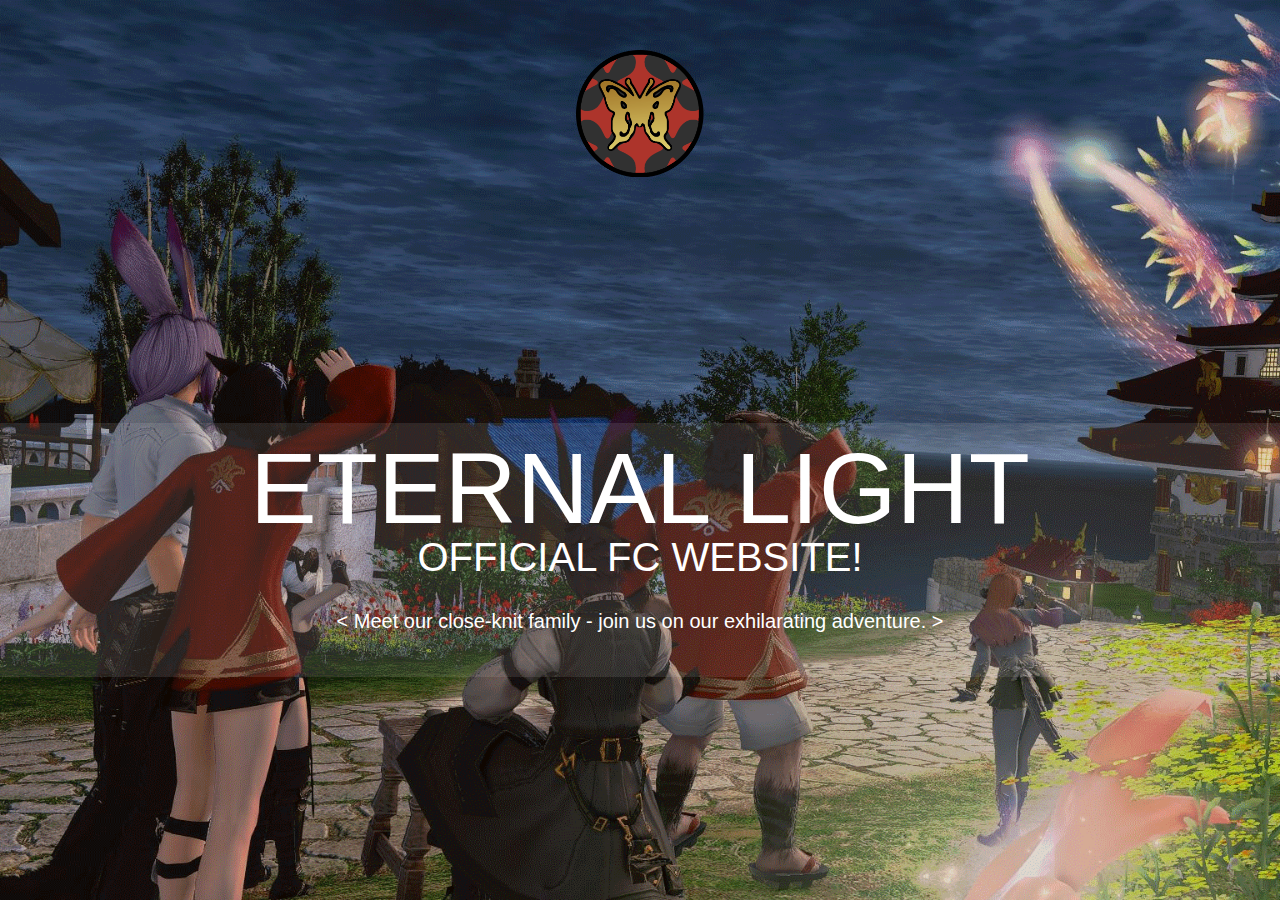
<file: indexCountdown.html>
<!DOCTYPE html>
<html lang="en">

<head>
    <meta charset="UTF-8">
    <link rel="icon" href="media/Crest.gif">
    <link rel="stylesheet" href="styles/countdown.css">
    <link href="https://stackpath.bootstrapcdn.com/bootstrap/4.3.1/css/bootstrap.min.css" rel="stylesheet">
    <link href="https://stackpath.bootstrapcdn.com/font-awesome/4.7.0/css/font-awesome.min.css" rel="stylesheet">
    <link href="https://maxcdn.bootstrapcdn.com/font-awesome/4.2.0/css/font-awesome.min.css" rel="stylesheet">
    <meta name="viewport" content="width=device-width, initial-scale=1.0">

    <meta property="og:title" content="Eternal Light - FFXIV Free Company"/>
    <meta property="og:type" content="website"/>
    <meta property="og:url" content="http://eternal-light.eu" />
    <meta property="og:image" content="http://eternal-light.eu/media/Crest.png"/>
    <meta property="og:description" content="Welcome to the official Website of the Eternal Light Free Company! Here you can find out about us and eventually find your place in our Free Company."/>
    <meta name="theme-color" content="#ad342b"/>

    <link rel="stylesheet" href="https://use.fontawesome.com/releases/v5.6.3/css/all.css">
    <title>Eternal Light - FFXIV Free Company</title>


</head>
<body>
    <div class="img-above">
        <img src="media/Crest.png">
    </div>

    <div class="center">
        <div class="content-above">
            <h1><span>Eternal Light</span><br>Official FC Website!</h1>
            <p>< Meet our close-knit family - join us on our exhilarating adventure. ></p>
        </div>
        <div id="clock"></div>
    </div>

    <script src="https://code.jquery.com/jquery-3.3.1.js" integrity="sha256-2Kok7MbOyxpgUVvAk/HJ2jigOSYS2auK4Pfzbm7uH60=" crossorigin="anonymous"></script>
    <script src="countdown.js"></script>
    <script type="text/javascript">
        $('#clock').countdown('2019/9/1', function(event) {
            $(this).html(event.strftime(''
            +'<div><span>%D</span><span>Days</span></div>'
            +'<div><span>%H</span><span>Hours</span></div>'
            +'<div><span>%M</span><span>Minutes</span></div>'
            +'<div><span>%S</span><span>Seconds</span></div>'
            ));
        });
    </script>

</body>
</html>
</file>
<file: styles/countdown.css>
html {
    width: 100%;
}

body {
    width: 100%;
    margin: 0;
    padding: 0;
    background-image: url('../media/countdown-bg.gif') !important;
    background-repeat: no-repeat;
    background-attachment: fixed;
    background-size: cover !important;
}

.img-above {
    display: block;
    margin-left: auto;
    margin-right: auto;
    margin-top: 50px;
    width: 128px;
}

.img-above img {
    width: 128px;
}

.center {
    margin-top: 100px;
    position: absolute;
    top: 50%;
    width: 100%;
    transform: translateY(-50%);
    text-align: center;
}

.content-above {
    background: rgba(255,255,255,.1);
    padding: 25px 0;
}

.content-above p {
    color: white;
    font-size: 20px;
    margin-top: 25px;
    padding: 25px 0 -25px 0;
}

h1 {
    text-align: center;
    text-transform: uppercase;
    color: #fff;
    font-size: 1em;
}

h1 span {
    font-size: 2.5em;
    line-height: .8em;
}

#clock {
    display: flex;
    width: 570px;
    margin: 0 auto;
}

#clock div {
    font-size: 25px;
    position: relative;
    width: 100%;
    padding: 25px;
    margin: 100px 5px 0 5px;
    background: rgba(255,255,255,.9);
    color: rgb(56,56,56);
    border-radius: 5000px;
}

#clock div span {
    display: block;
    text-align: center;
}

#clock div span:nth-child(1) {
    font-size: 48px;
    font-weight: 800;
}

#clock div span:nth-child(2) {
    font-size: 18px;
    font-weight: 800;
    margin-top: -15px;
}

@media screen and (max-width: 768px) {
    @media (max-width: 450px) {
        body {
            background-image: url('../media/mobile-countdown-bg.gif') !important;
            background-repeat: no-repeat !important;
            background-size: cover !important;
        }
    }

    .img-above {
        margin: 0;
        width: 100%;
        background: rgba(111,111,111,.8);
    }

    .img-above img {
        display: block;
        margin-right: auto;
        margin-left: auto;
        padding: 5px 0;
        width: 75px;
    }

    h1 {
        font-size: 25px !important;
        margin: 0;
        padding: 0;
        text-shadow: 0 0 5px rgba(0,0,0,.6);
    }

    h1 span {
        font-size: 40px;
        padding: 15px;
        margin-top: 10px;
    }

    .content-above p {
        font-size: 15px !important;
        text-shadow: 0 0 5px rgba(0,0,0,.6);
    }

    #clock {
        display: flex;
        width: 25%;
        margin: 50px auto 50px auto;
        flex-direction: column;
    }

    #clock div {
        font-size: 10px;
        display: block;
        left: 0;
        position: relative;
        background: rgba(255,255,255,.9);
        color: rgb(56,56,56);
        border-radius: 5000px;
        padding: 15px;
        margin: 5px 0 0 0;
    }

    #clock div span:nth-child(1) {
        font-size: 30px;
        font-weight: 800;
    }

    #clock div span:nth-child(2) {
        font-size: 15px;
        font-weight: 800;
    }
}
</file>
